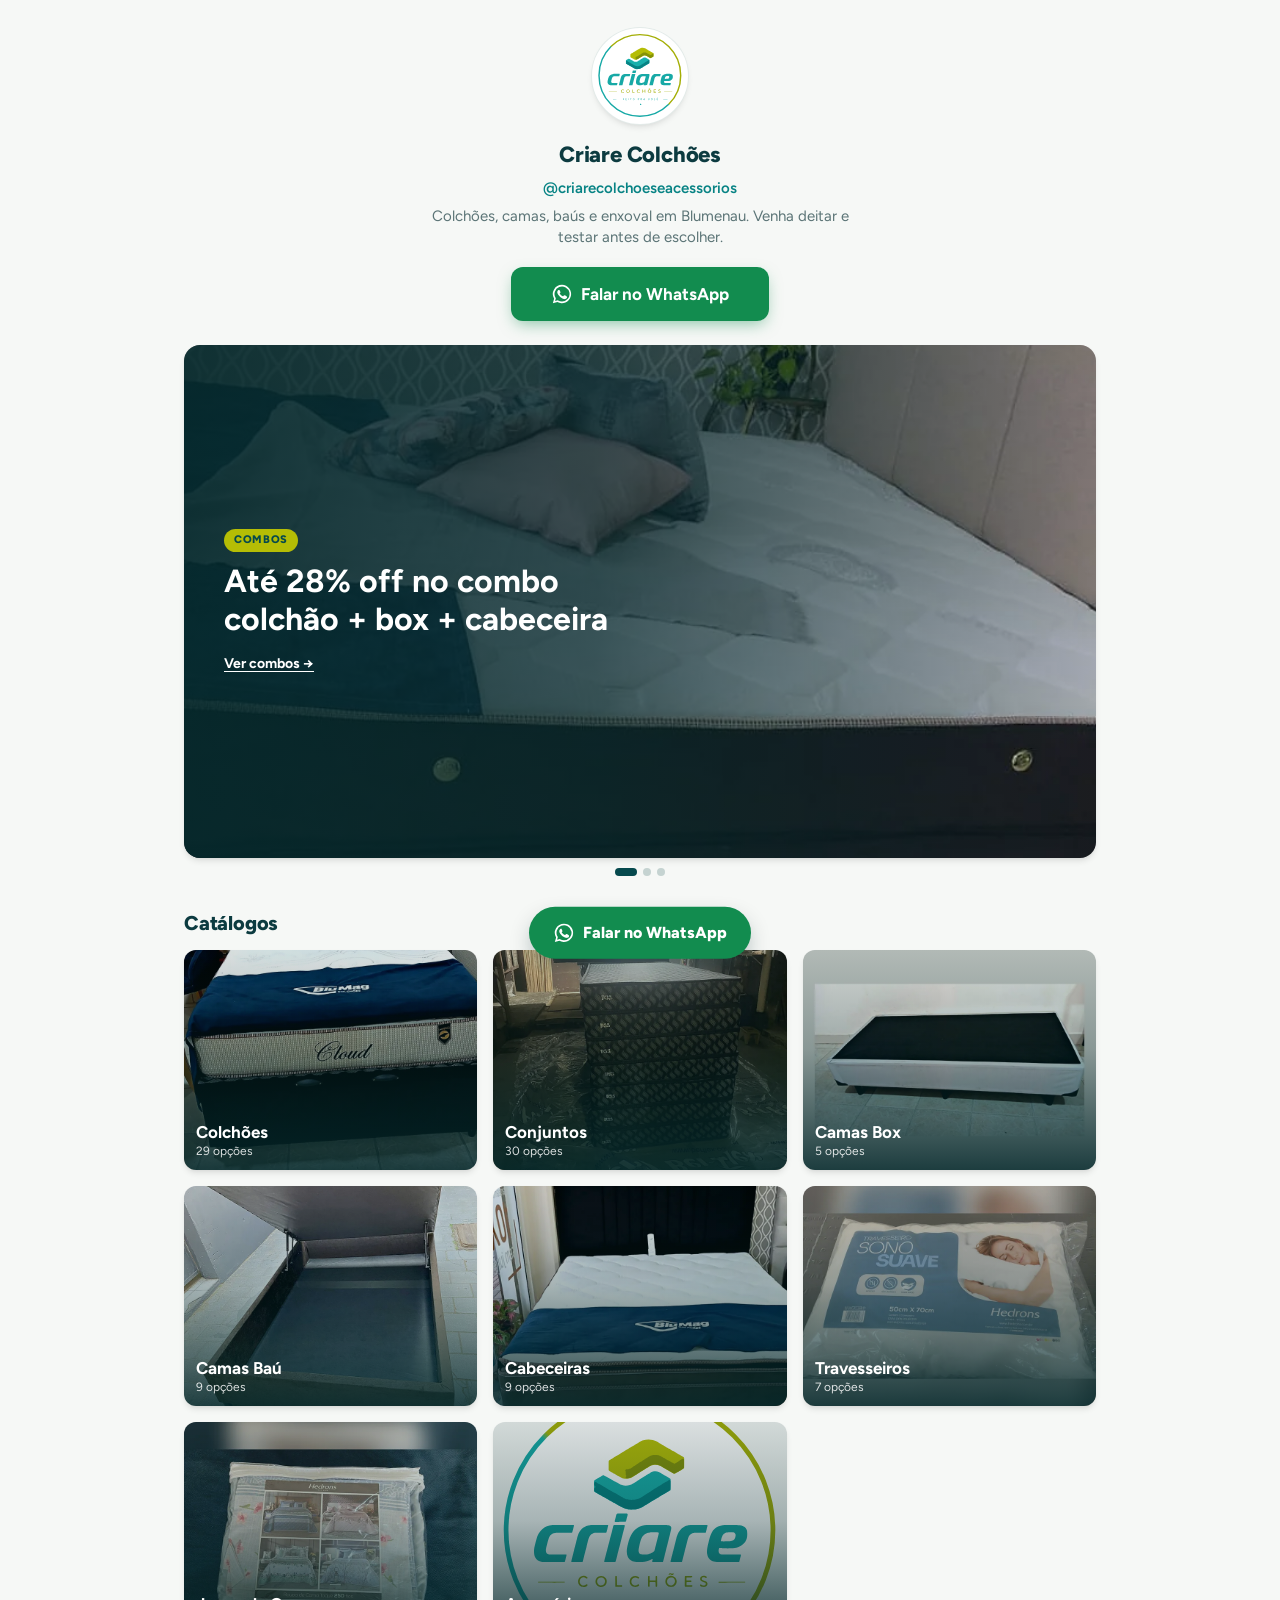
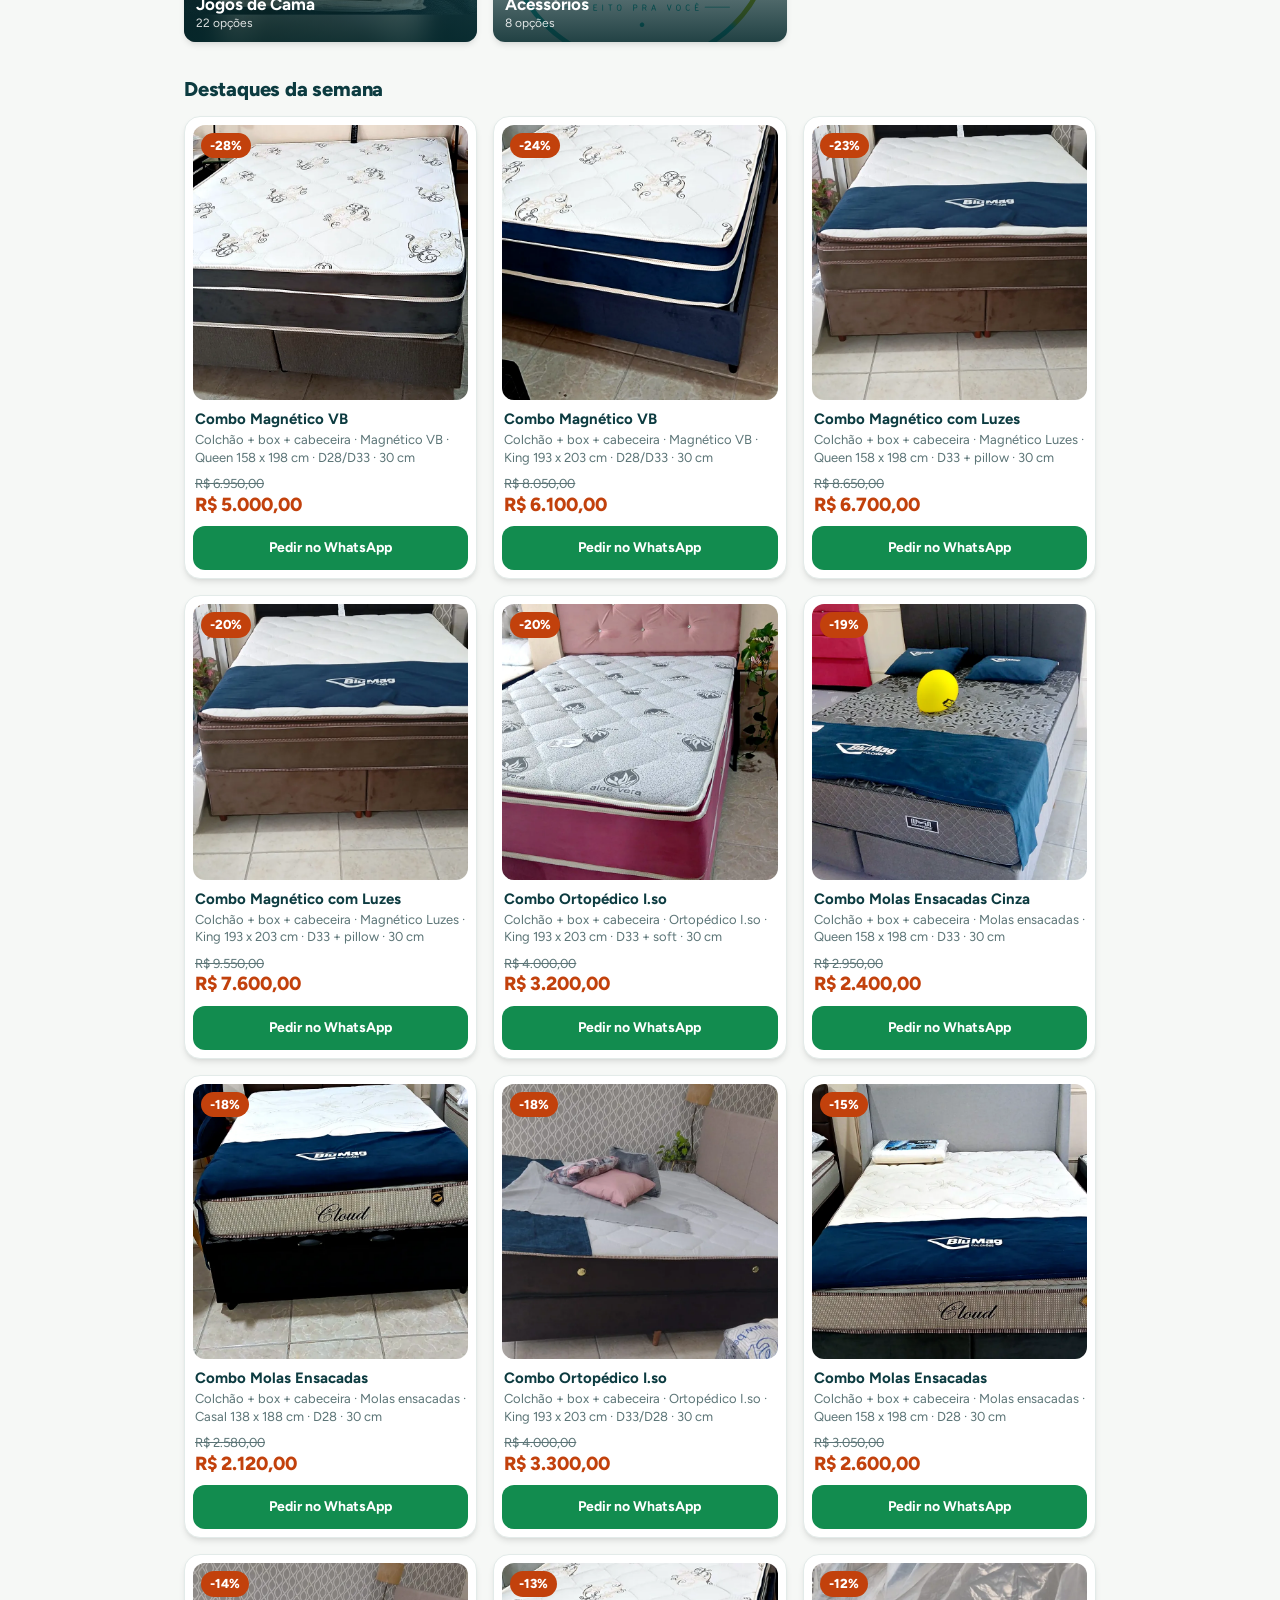
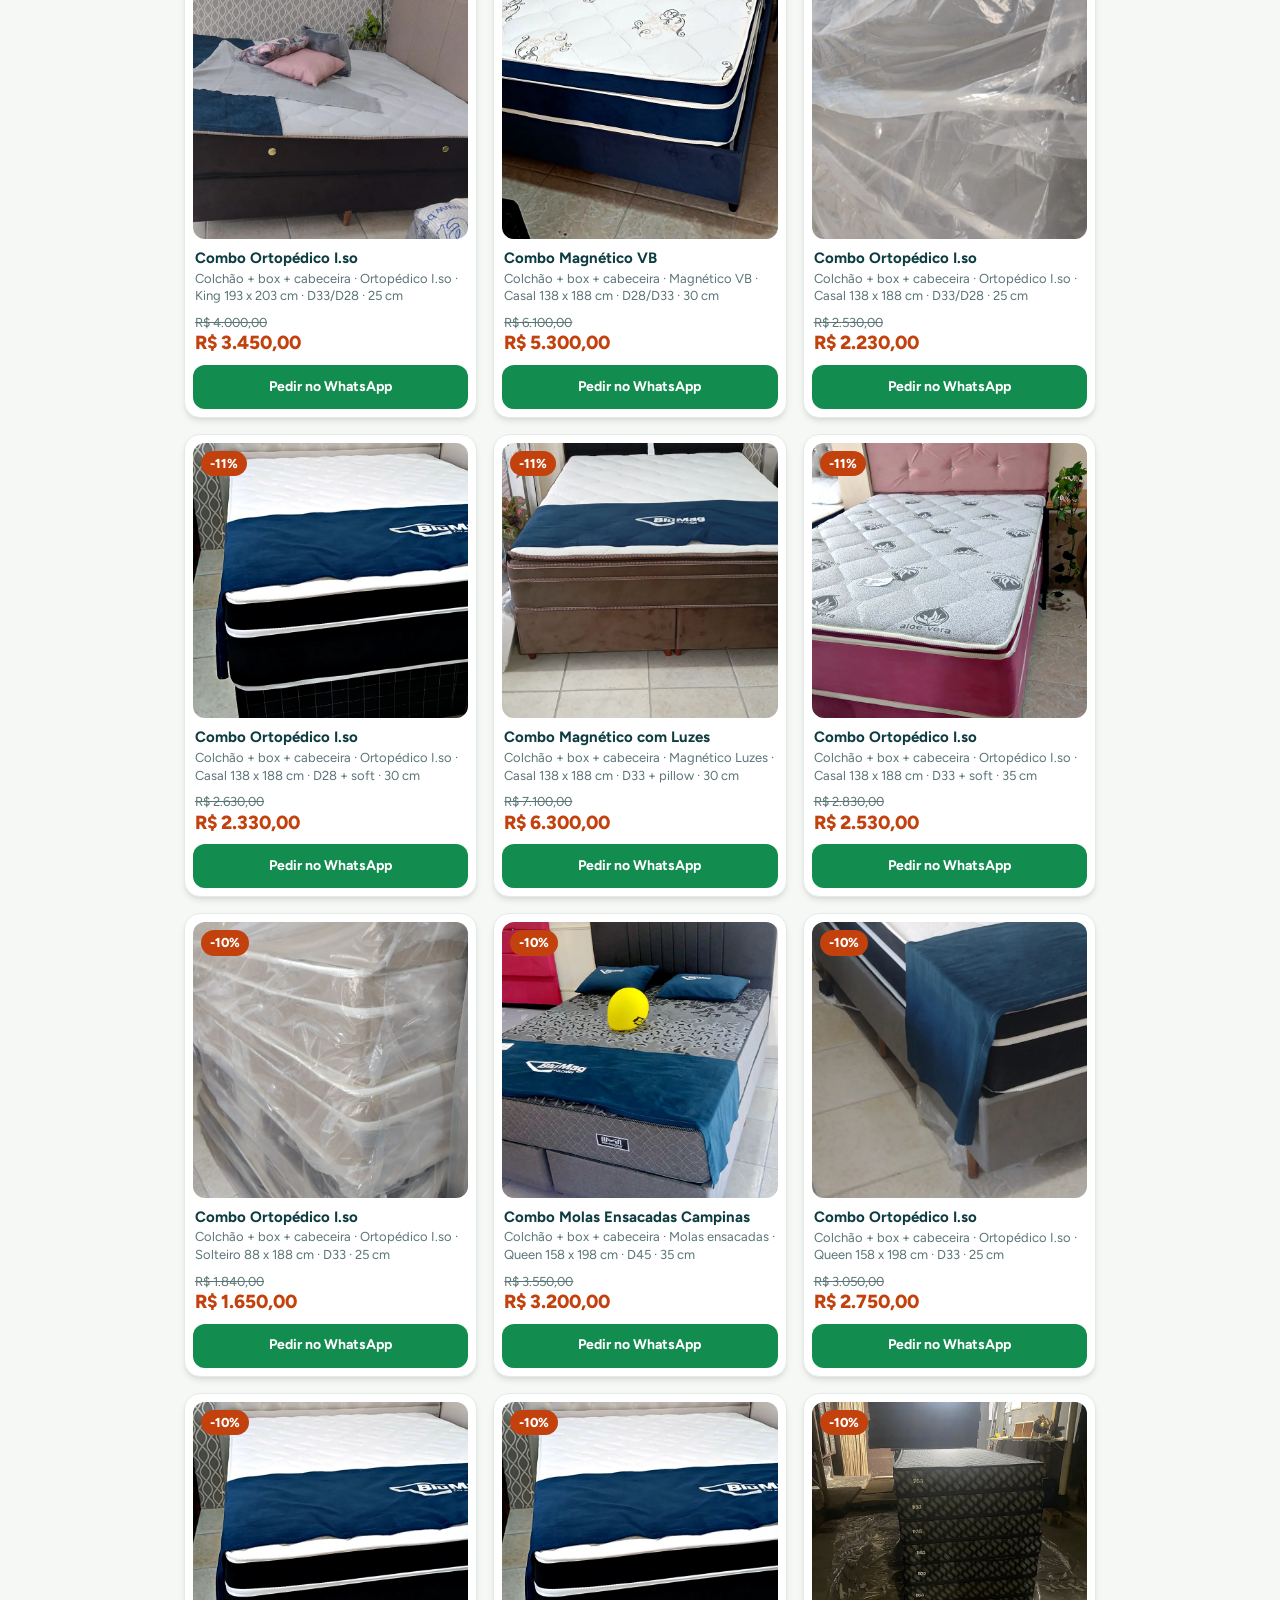
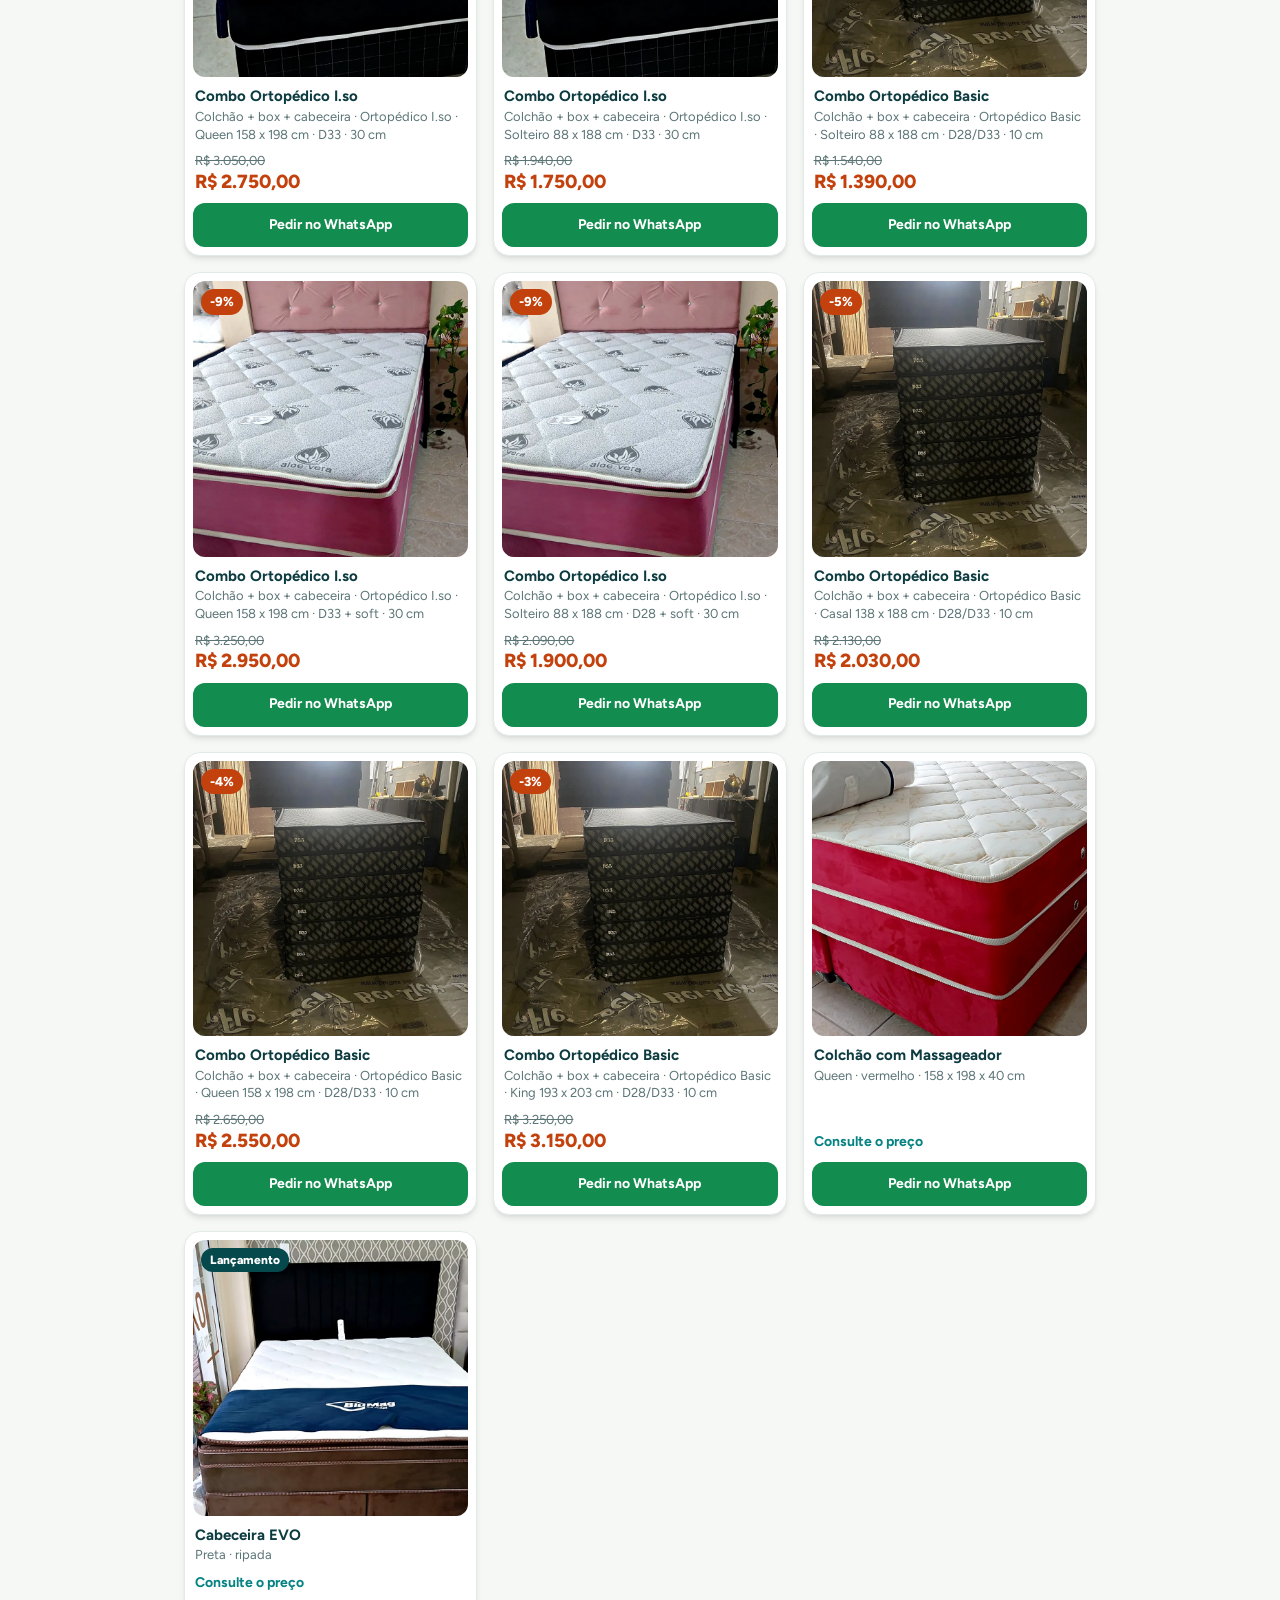
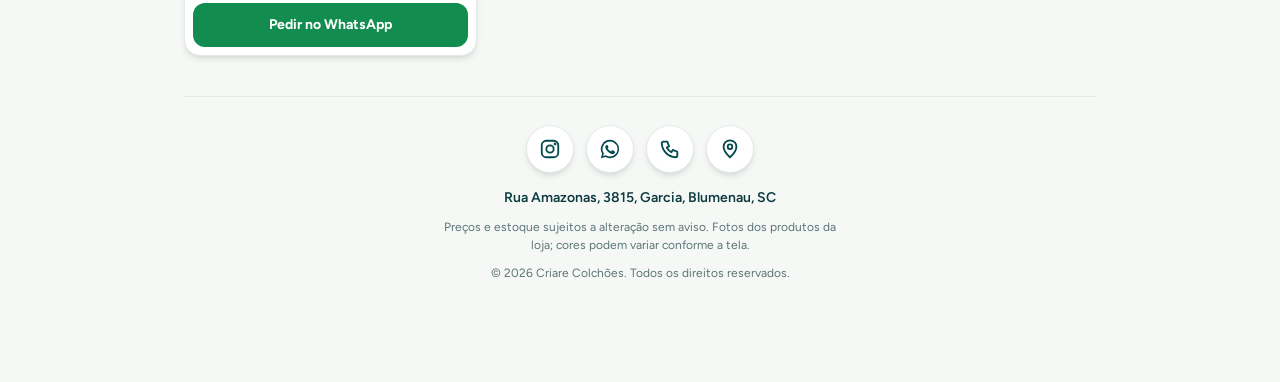
<file: vitrine/index.html>
<!doctype html>
<html lang="pt-BR">
<head>
<meta charset="utf-8">
<meta name="viewport" content="width=device-width, initial-scale=1, viewport-fit=cover">
<meta name="theme-color" content="#f6f8f6">
<title>Criare Colchões | Vitrine e ofertas da semana</title>
<meta name="description" content="Colchões, camas box, baús, cabeceiras e jogos de cama da Criare Colchões, em Blumenau. Veja os destaques da semana e peça pelo WhatsApp.">
<link rel="icon" href="assets/logo-criare.svg" type="image/svg+xml">
<link rel="preconnect" href="https://fonts.googleapis.com">
<link rel="preconnect" href="https://fonts.gstatic.com" crossorigin>
<link rel="stylesheet" href="https://fonts.googleapis.com/css2?family=Figtree:wght@400;500;600;700;800&display=swap">
<link rel="stylesheet" href="estilo.css?v=4">
</head>
<body>

<div class="pagina">
  <!-- 1. Marca e atendimento rápido -->
  <header class="perfil">
    <img class="avatar" src="assets/logo-criare.svg" alt="" width="96" height="96">
    <h1>Criare Colchões</h1>
    <a id="usuario" class="usuario" target="_blank" rel="noopener"></a>
    <p id="bio" class="bio"></p>
    <a id="whats-topo" class="botao botao-whats" data-wa>
      <svg viewBox="0 0 24 24" width="22" height="22" fill="currentColor" aria-hidden="true"><use href="#i-whats"/></svg>
      Falar no WhatsApp
    </a>
  </header>

  <main>
    <!-- 2. Banners em destaque -->
    <section class="banners" aria-roledescription="carrossel" aria-label="Destaques">
      <div id="trilho" class="trilho"></div>
      <div id="pontos" class="pontos"></div>
    </section>

    <!-- 3. Catálogos -->
    <section aria-labelledby="t-catalogos">
      <h2 id="t-catalogos" class="titulo">Catálogos</h2>
      <ul id="catalogos" class="catalogos"></ul>
    </section>

    <!-- 4. Vitrine -->
    <section id="destaques" aria-labelledby="t-destaques">
      <div class="titulo-linha">
        <h2 id="t-destaques" class="titulo">Destaques da semana</h2>
        <p id="validade" class="validade"></p>
      </div>
      <ul id="vitrine" class="grade"></ul>
    </section>
  </main>

  <!-- 5. Rodapé -->
  <footer class="rodape">
    <nav class="redes" aria-label="Contatos">
      <a id="r-instagram" target="_blank" rel="noopener" aria-label="Instagram"><svg viewBox="0 0 24 24" width="22" height="22" fill="none" stroke="currentColor" stroke-width="2" aria-hidden="true"><rect x="3" y="3" width="18" height="18" rx="5"/><circle cx="12" cy="12" r="4"/><circle cx="17.5" cy="6.5" r=".6" fill="currentColor"/></svg></a>
      <a data-wa aria-label="WhatsApp"><svg viewBox="0 0 24 24" width="22" height="22" fill="currentColor" aria-hidden="true"><use href="#i-whats"/></svg></a>
      <a id="r-telefone" aria-label="Ligar"><svg viewBox="0 0 24 24" width="22" height="22" fill="none" stroke="currentColor" stroke-width="2" stroke-linejoin="round" aria-hidden="true"><path d="M5 4h4l2 5-2.5 1.5a11 11 0 0 0 5 5L15 13l5 2v4a2 2 0 0 1-2 2A16 16 0 0 1 3 6a2 2 0 0 1 2-2"/></svg></a>
      <a id="r-mapa" target="_blank" rel="noopener" aria-label="Como chegar"><svg viewBox="0 0 24 24" width="22" height="22" fill="none" stroke="currentColor" stroke-width="2" aria-hidden="true"><path d="M12 21s-7-6.2-7-11.5a7 7 0 0 1 14 0C19 14.8 12 21 12 21Z"/><circle cx="12" cy="9.5" r="2.5"/></svg></a>
    </nav>
    <address id="endereco"></address>
    <p class="politica">Preços e estoque sujeitos a alteração sem aviso. Fotos dos produtos da loja; cores podem variar conforme a tela.</p>
    <p class="politica">© 2026 Criare Colchões. Todos os direitos reservados.</p>
  </footer>
</div>

<!-- Botão fixo: aparece quando o botão do topo sai da tela -->
<a id="whats-fixo" class="whats-fixo" data-wa aria-hidden="true" tabindex="-1">
  <svg viewBox="0 0 24 24" width="22" height="22" fill="currentColor" aria-hidden="true"><use href="#i-whats"/></svg>
  Falar no WhatsApp
</a>

<!-- Catálogo aberto em tela cheia -->
<dialog id="folha" class="folha" aria-labelledby="folha-titulo">
  <div class="folha-topo">
    <button type="button" id="fechar" class="fechar" aria-label="Voltar"><svg viewBox="0 0 24 24" width="22" height="22" fill="none" stroke="currentColor" stroke-width="2.4" stroke-linecap="round" stroke-linejoin="round" aria-hidden="true"><path d="M15 5l-7 7 7 7"/></svg></button>
    <div>
      <h2 id="folha-titulo"></h2>
      <p id="folha-qtd"></p>
    </div>
  </div>
  <ul id="folha-grade" class="grade"></ul>
</dialog>

<svg width="0" height="0" style="position:absolute" aria-hidden="true">
  <symbol id="i-whats" viewBox="0 0 24 24"><path d="M12 2a10 10 0 0 0-8.6 15.1L2 22l5-1.3A10 10 0 1 0 12 2Zm0 18.2a8.2 8.2 0 0 1-4.2-1.2l-.3-.2-3 .8.8-2.9-.2-.3A8.2 8.2 0 1 1 12 20.2Zm4.5-6.1c-.2-.1-1.5-.7-1.7-.8s-.4-.1-.6.1-.6.8-.8 1-.3.2-.5.1a6.7 6.7 0 0 1-3.3-2.9c-.2-.4.2-.4.7-1.3a.5.5 0 0 0 0-.4l-.8-1.8c-.2-.5-.4-.4-.6-.4h-.5a1 1 0 0 0-.7.3 3 3 0 0 0-.9 2.2 5.2 5.2 0 0 0 1.1 2.7 11.8 11.8 0 0 0 4.5 4c1.7.7 2.3.8 3.2.6a2.7 2.7 0 0 0 1.8-1.3 2.2 2.2 0 0 0 .1-1.2c0-.1-.2-.2-.4-.3Z"/></symbol>
</svg>

<script src="produtos.js?v=5"></script>
<script src="minisite.js?v=5"></script>
</body>
</html>
</file>
<file: vitrine/estilo.css>
/* Vitrine estilo "link na bio": pensada para 375–430 px, abrindo para 3 colunas no computador.
   Cores da logo da Criare. */
:root {
  --primaria: #06494d;      /* teal escuro da marca */
  --primaria-2: #078384;
  --fundo: #f6f8f6;
  --cartao: #ffffff;
  --texto: #0c3b40;
  --suave: #5b7476;
  --borda: #e3ebe9;
  --acao: #128c4f;          /* WhatsApp */
  --acao-hover: #0d7340;
  --destaque: #b5bd05;      /* limão da logo */
  --promo: #c2410c;         /* desconto e preço em oferta */
  --raio: 16px;
  --raio-p: 12px;
  --sombra: 0 4px 6px -1px rgba(0,0,0,.1), 0 2px 4px -2px rgba(0,0,0,.06);
  --lado: 16px;
  color-scheme: light;
}

* { box-sizing: border-box; }
html { -webkit-text-size-adjust: 100%; }
html.travado { overflow: hidden; }
body { margin: 0; background: var(--fundo); color: var(--texto); font: 400 1rem/1.5 "Figtree", "Segoe UI", system-ui, sans-serif; overflow-x: hidden; }
h1, h2, h3, p { margin: 0; }
img { display: block; max-width: 100%; height: auto; }
a { color: inherit; text-decoration: none; -webkit-tap-highlight-color: transparent; }
:focus-visible { outline: 3px solid var(--destaque); outline-offset: 2px; }

.pagina { max-width: 480px; margin: 0 auto; padding: calc(28px + env(safe-area-inset-top, 0px)) var(--lado) 0; }

/* Botões: leve aumento ao passar o mouse, como pede o guia de estilo */
.botao { display: inline-flex; align-items: center; justify-content: center; gap: 8px; min-height: 48px; padding: 10px 20px; border: 0; border-radius: var(--raio-p); font: 700 1rem/1.2 "Figtree", "Segoe UI", system-ui, sans-serif; cursor: pointer; transition: transform .2s ease, background-color .2s ease; }
.botao:hover { transform: scale(1.02); }
.botao:active { transform: scale(.98); }
.botao-whats { background: var(--acao); color: #fff; box-shadow: 0 6px 16px -4px rgba(18,140,79,.5); }
.botao-whats:hover { background: var(--acao-hover); }

/* 1. Perfil */
.perfil { display: grid; justify-items: center; gap: 6px; text-align: center; }
.avatar { width: 96px; height: 96px; border-radius: 50%; background: #fff; border: 3px solid #fff; box-shadow: 0 0 0 1px var(--borda), var(--sombra); }
.perfil h1 { margin-top: 8px; font-size: 1.375rem; font-weight: 800; letter-spacing: -.01em; }
.usuario { font-size: .9375rem; font-weight: 600; color: var(--primaria-2); }
.bio { max-width: 30em; color: var(--suave); font-size: .9375rem; line-height: 1.45; display: -webkit-box; -webkit-line-clamp: 2; -webkit-box-orient: vertical; overflow: hidden; }
.perfil .botao-whats { width: 100%; margin-top: 12px; font-size: 1.0625rem; min-height: 54px; }

/* 2. Banners 16:9 */
.banners { margin-top: 24px; }
.trilho { display: flex; overflow-x: auto; scroll-snap-type: x mandatory; border-radius: var(--raio); box-shadow: var(--sombra); scrollbar-width: none; }
.trilho::-webkit-scrollbar { display: none; }
.banner { position: relative; flex: 0 0 100%; aspect-ratio: 16 / 9; scroll-snap-align: start; overflow: hidden; color: #fff; }
.banner img { position: absolute; inset: 0; width: 100%; height: 100%; object-fit: cover; object-position: right center; transition: transform .2s ease; }
.banner:hover img { transform: scale(1.02); }
.banner::after { content: ""; position: absolute; inset: 0; background: linear-gradient(90deg, rgba(4,40,43,.92) 0%, rgba(4,40,43,.72) 45%, rgba(4,40,43,.1) 100%); }
.banner-texto { position: absolute; z-index: 1; inset: 0; display: flex; flex-direction: column; justify-content: center; align-items: flex-start; gap: 6px; padding: 16px 20px; width: 68%; }
.banner-rotulo { padding: 3px 10px; border-radius: 999px; background: var(--destaque); color: var(--primaria); font-size: .6875rem; font-weight: 800; letter-spacing: .06em; text-transform: uppercase; }
.banner strong { font-size: clamp(1.0625rem, 5vw, 1.375rem); line-height: 1.2; }
.banner-botao { margin-top: 4px; font-size: .875rem; font-weight: 700; text-decoration: underline; text-underline-offset: 3px; }
.pontos { display: flex; justify-content: center; gap: 6px; margin-top: 10px; }
.pontos button { width: 8px; height: 8px; padding: 0; border: 0; border-radius: 999px; background: #c5d3d1; cursor: pointer; transition: width .2s, background-color .2s; }
.pontos button[aria-current] { width: 22px; background: var(--primaria); }
/* Área de toque maior que o ponto visível */
.pontos button { position: relative; }
.pontos button::before { content: ""; position: absolute; inset: -12px -4px; }

/* Títulos */
.titulo { font-size: 1.25rem; font-weight: 800; letter-spacing: -.01em; }
section > .titulo, .titulo-linha { margin: 32px 0 12px; }
.titulo-linha { display: flex; flex-wrap: wrap; align-items: baseline; justify-content: space-between; gap: 2px 10px; }
.validade { font-size: .8125rem; color: var(--promo); font-weight: 600; }

/* 3. Catálogos */
.catalogos { list-style: none; margin: 0; padding: 0; display: grid; grid-template-columns: repeat(2, minmax(0, 1fr)); gap: 10px; }
.catalogo { position: relative; display: block; aspect-ratio: 4 / 3; overflow: hidden; border-radius: var(--raio-p); box-shadow: var(--sombra); color: #fff; transition: transform .2s ease; }
.catalogo:hover { transform: scale(1.02); }
.catalogo img { position: absolute; inset: 0; width: 100%; height: 100%; object-fit: cover; }
.catalogo::after { content: ""; position: absolute; inset: 0; background: linear-gradient(0deg, rgba(4,40,43,.88) 0%, rgba(4,40,43,.35) 55%, rgba(4,40,43,.15) 100%); }
.catalogo span { position: absolute; z-index: 1; left: 12px; right: 12px; bottom: 10px; display: grid; }
.catalogo strong { font-size: 1.0625rem; line-height: 1.2; }
.catalogo small { font-size: .75rem; opacity: .85; }

/* 4. Vitrine */
.grade { list-style: none; margin: 0; padding: 0; display: grid; grid-template-columns: repeat(2, minmax(0, 1fr)); gap: 10px; }
.produto { display: flex; flex-direction: column; padding: 8px; border-radius: var(--raio); background: var(--cartao); border: 1px solid var(--borda); box-shadow: var(--sombra); }
.produto-foto { position: relative; overflow: hidden; border-radius: var(--raio-p); background: var(--borda); margin-bottom: 10px; }
.produto-foto img { width: 100%; aspect-ratio: 1; object-fit: cover; }
.produto-foto.sem-foto { background: #fff; border: 1px solid var(--borda); }
.produto-foto.sem-foto img { object-fit: contain; padding: 24%; opacity: .55; }
.selo { position: absolute; top: 8px; left: 8px; padding: 3px 9px; border-radius: 999px; background: var(--primaria); color: #fff; font-size: .75rem; font-weight: 800; }
.selo-desconto { background: var(--promo); font-size: .8125rem; }
.produto h3 { padding: 0 2px; font-size: .9375rem; font-weight: 700; line-height: 1.25; }
.detalhe { padding: 2px 2px 0; font-size: .8125rem; color: var(--suave); line-height: 1.35; }
.preco { display: grid; padding: 8px 2px 10px; margin-top: auto; }
.preco s { font-size: .8125rem; color: var(--suave); }
.preco strong { font-size: 1.1875rem; font-weight: 800; color: var(--promo); line-height: 1.2; }
.preco-consulte { font-size: .875rem; font-weight: 700; color: var(--primaria-2); }
.botao-pedir { width: 100%; min-height: 44px; padding: 8px 10px; background: var(--acao); color: #fff; font-size: .875rem; }
.botao-pedir:hover { background: var(--acao-hover); }

/* 5. Rodapé */
.rodape { display: grid; justify-items: center; gap: 10px; margin-top: 40px; padding: 28px 0 calc(100px + env(safe-area-inset-bottom, 0px)); border-top: 1px solid var(--borda); text-align: center; }
.redes { display: flex; gap: 12px; }
.redes a { display: grid; place-items: center; width: 48px; height: 48px; border-radius: 50%; background: var(--cartao); border: 1px solid var(--borda); color: var(--primaria); box-shadow: var(--sombra); transition: transform .2s ease; }
.redes a:hover { transform: scale(1.02); }
.rodape address { font-style: normal; font-size: .875rem; font-weight: 600; margin-top: 4px; }
.politica { max-width: 34em; font-size: .75rem; color: var(--suave); }

/* WhatsApp fixo no rodapé da tela */
.whats-fixo { position: fixed; z-index: 20; left: 50%; bottom: calc(14px + env(safe-area-inset-bottom, 0px)); display: inline-flex; align-items: center; gap: 8px; padding: 14px 24px; border-radius: 999px; background: var(--acao); color: #fff; font-weight: 800; box-shadow: 0 10px 24px -6px rgba(4,40,43,.45); transform: translate(-50%, 140%); transition: transform .25s ease; white-space: nowrap; }
.whats-fixo.visivel { transform: translate(-50%, 0); }

/* Catálogo em tela cheia */
.folha { width: 100%; max-width: 100%; height: 100%; max-height: 100%; margin: 0; padding: 0 var(--lado) calc(100px + env(safe-area-inset-bottom, 0px)); border: 0; background: var(--fundo); color: var(--texto); overflow-y: auto; }
.folha::backdrop { background: rgba(4,40,43,.4); }
.folha[open] { animation: entra .22s ease-out; }
@keyframes entra { from { transform: translateY(24px); opacity: 0; } }
.folha-topo { position: sticky; top: 0; z-index: 2; display: flex; align-items: center; gap: 10px; margin: 0 calc(-1 * var(--lado)) 14px; padding: calc(10px + env(safe-area-inset-top, 0px)) var(--lado) 10px; background: rgba(246,248,246,.94); backdrop-filter: blur(10px); border-bottom: 1px solid var(--borda); }
.folha-topo h2 { font-size: 1.125rem; font-weight: 800; line-height: 1.2; }
.folha-topo p { font-size: .8125rem; color: var(--suave); }
.fechar { display: grid; place-items: center; width: 44px; height: 44px; border: 1px solid var(--borda); border-radius: 50%; background: var(--cartao); color: var(--primaria); cursor: pointer; }
.folha .grade { max-width: 960px; margin: 0 auto; }

/* Computador: 3 colunas */
@media (min-width: 760px) {
  .pagina { max-width: 960px; padding-inline: 24px; }
  .perfil .botao-whats { width: auto; padding-inline: 40px; }
  .catalogos, .grade { grid-template-columns: repeat(3, minmax(0, 1fr)); gap: 16px; }
  .banner-texto { width: 52%; padding: 32px 40px; gap: 10px; }
  .banner strong { font-size: 2rem; }
  .folha { padding-inline: 24px; }
  .folha-topo { margin-inline: -24px; padding-inline: max(24px, calc((100% - 960px) / 2)); }
}
@media (prefers-reduced-motion: reduce) {
  * { transition: none !important; animation: none !important; }
  .trilho { scroll-behavior: auto; }
}
</file>
